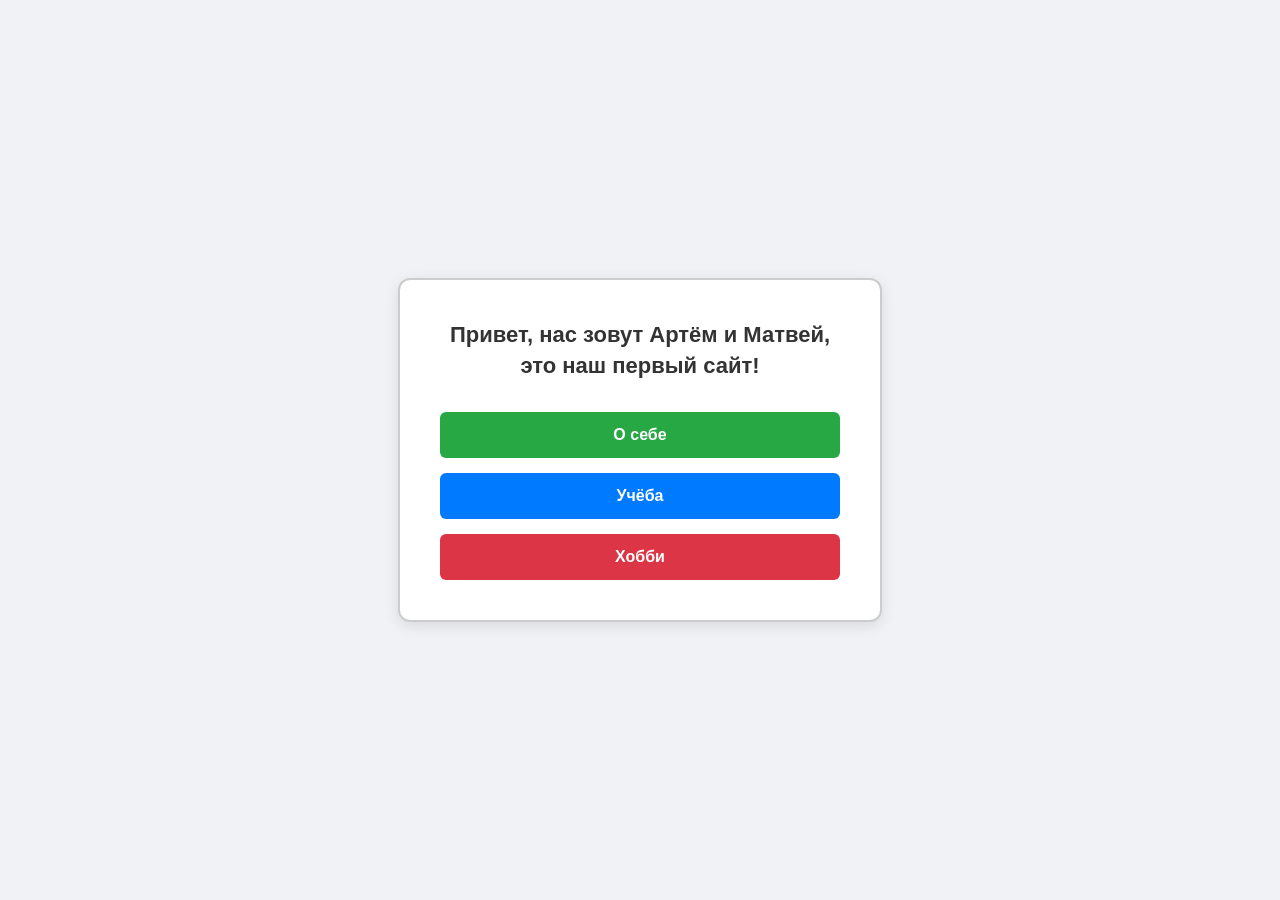
<file: index.html>
<!DOCTYPE html>
<html lang="ru">
<head>
    <meta charset="UTF-8">
    <meta name="viewport" content="width=device-width, initial-scale=1.0">
    <title>Главная страница</title>
	<link rel="stylesheet" href="style.css">
</head>

<body class="index-page">

    <div class="main-box">
        
        <h1>Привет, нас зовут Артём и Матвей, это наш первый сайт!</h1>
        
        
        <div class="button-container">
            <a href="about.html" class="btn btn-green">О себе</a>
            <a href="study.html" class="btn btn-blue">Учёба</a>
            <a href="hobby.html" class="btn btn-red">Хобби</a>
        </div>
    </div>

</body>
</html>
</file>
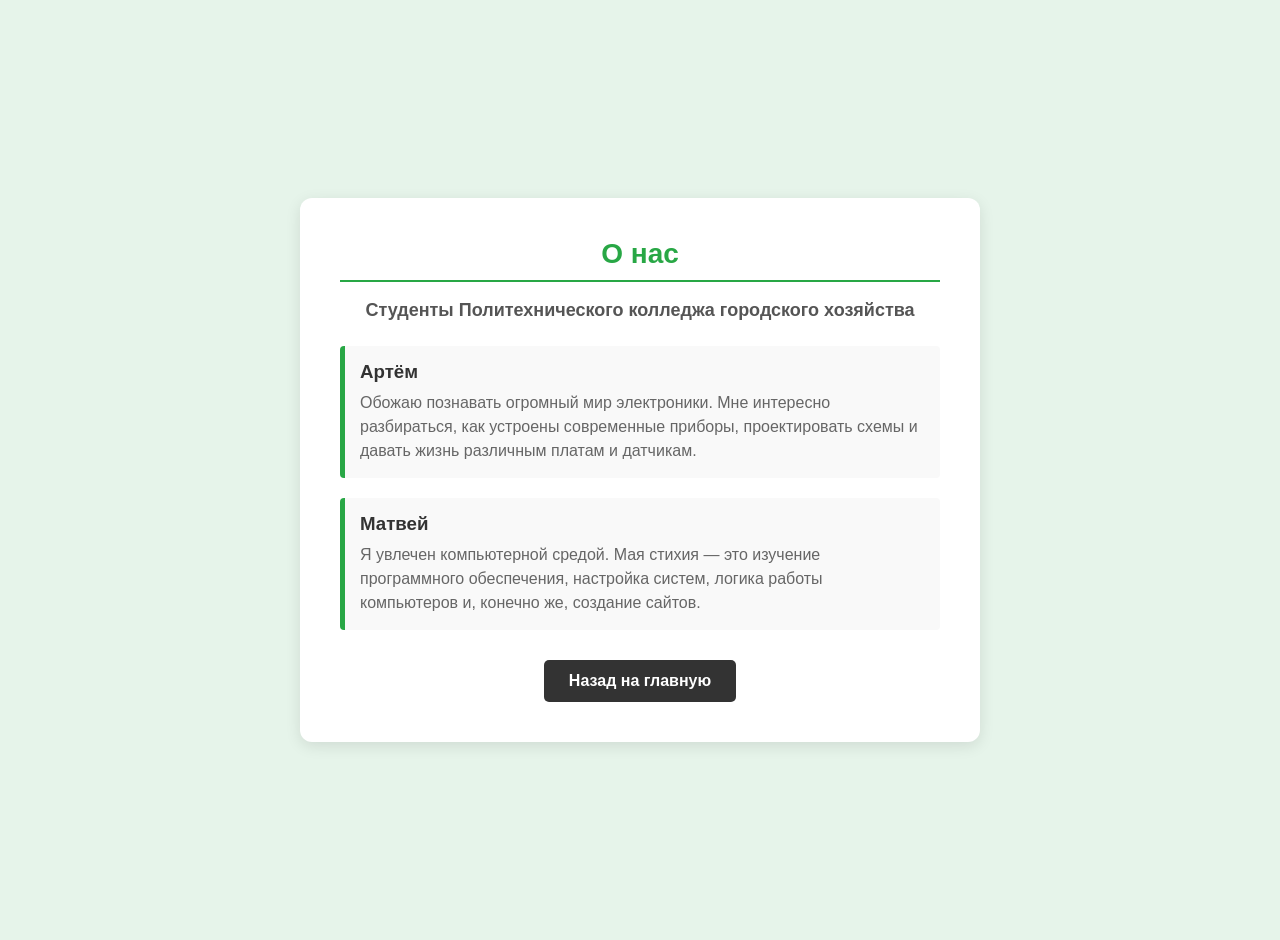
<file: about.html>
<!DOCTYPE html>
<html lang="ru">
<head>
    <meta charset="UTF-8">
    <meta name="viewport" content="width=device-width, initial-scale=1.0">
    <title>О себе</title>
	<link rel="stylesheet" href="style.css">
</head>
<body class="about-page">

    <div class="profile-card">
        <h1>О нас </h1>
        <div class="college-title">Студенты Политехнического колледжа городского хозяйства</div>
        
        <div class="team-container">
           
            <div class="member">
                <h3>Артём</h3>
                <p>Обожаю познавать огромный мир электроники. Мне интересно разбираться, как устроены современные приборы, проектировать схемы и давать жизнь различным платам и датчикам.</p>
            </div>

            
            <div class="member">
                <h3>Матвей</h3>
                <p>Я увлечен компьютерной средой. Мая стихия — это изучение программного обеспечения, настройка систем, логика работы компьютеров и, конечно же, создание сайтов.</p>
            </div>
        </div>

        
        <a href="index.html" class="back-btn">Назад на главную</a>
    </div>

</body>
</html>
</file>
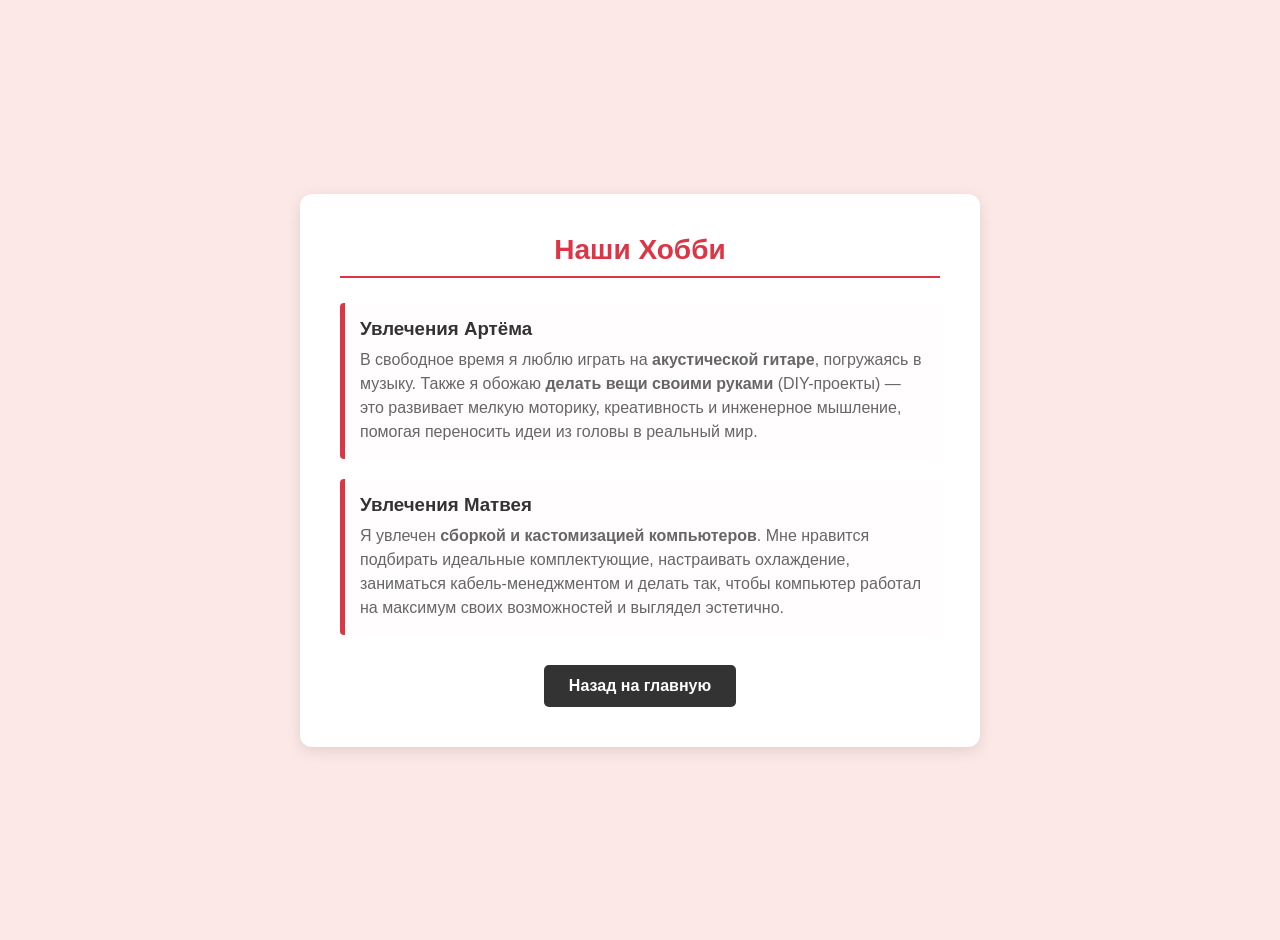
<file: hobby.html>
<!DOCTYPE html>
<html lang="ru">
<head>
    <meta charset="UTF-8">
    <meta name="viewport" content="width=device-width, initial-scale=1.0">
    <title>Хобби</title>
	<link rel="stylesheet" href="style.css">
</head>
<body class="hobby-page">

    <div class="hobby-card">
        <h1>Наши Хобби </h1>
        
        <div class="hobbies-container">
            
            <div class="hobby-block">
                <h3>Увлечения Артёма</h3>
                <p>В свободное время я люблю играть на <strong>акустической гитаре</strong>, погружаясь в музыку. Также я обожаю <strong>делать вещи своими руками</strong> (DIY-проекты) — это развивает мелкую моторику, креативность и инженерное мышление, помогая переносить идеи из головы в реальный мир.</p>
            </div>

            
            <div class="hobby-block">
                <h3>Увлечения Матвея</h3>
                <p>Я увлечен <strong>сборкой и кастомизацией компьютеров</strong>. Мне нравится подбирать идеальные комплектующие, настраивать охлаждение, заниматься кабель-менеджментом и делать так, чтобы компьютер работал на максимум своих возможностей и выглядел эстетично.</p>
            </div>
        </div>

        <a href="index.html" class="back-btn">Назад на главную</a>
    </div>

</body>
</html>
</file>
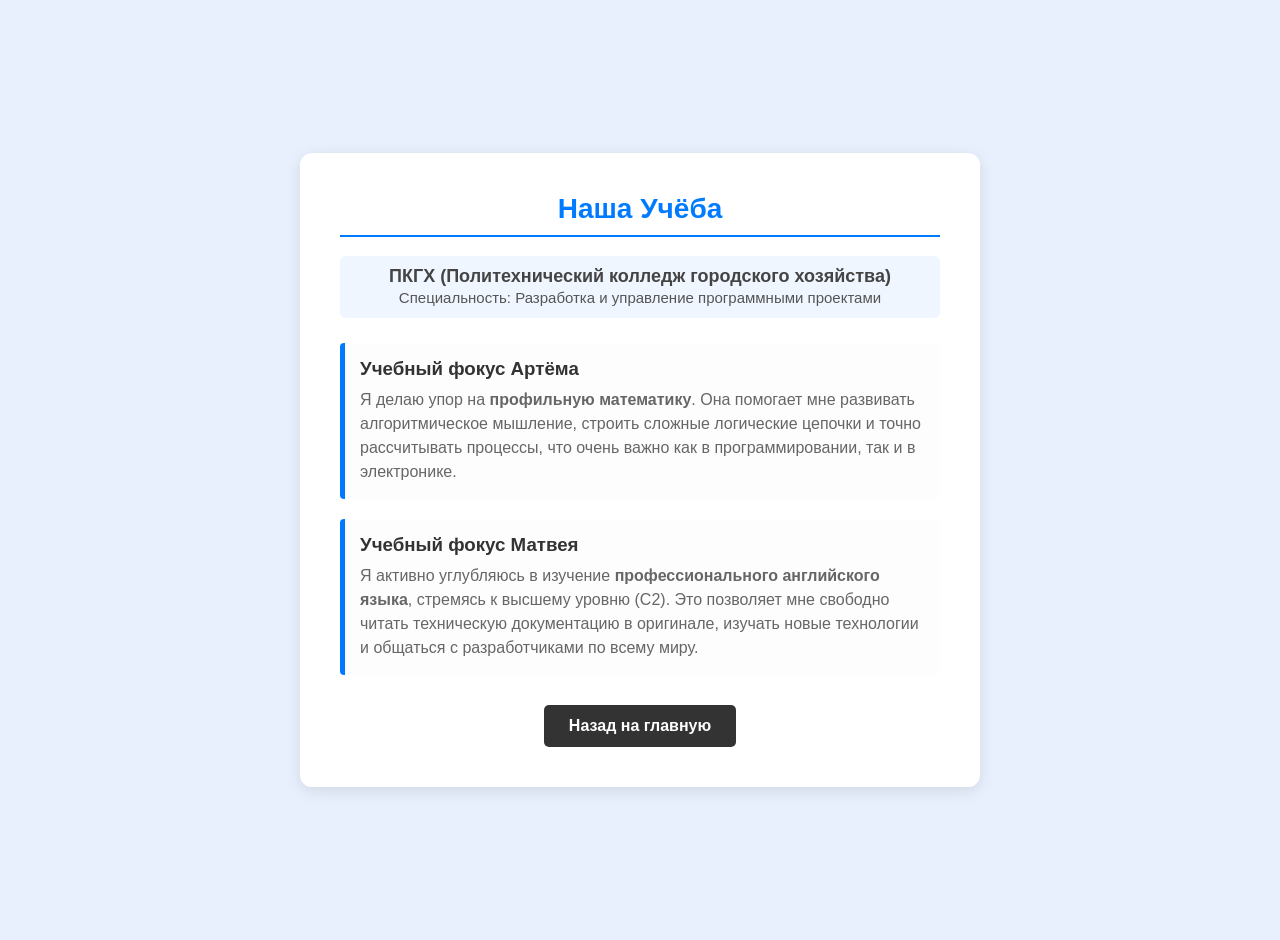
<file: study.html>
<!DOCTYPE html>
<html lang="ru">
<head>
    <meta charset="UTF-8">
    <meta name="viewport" content="width=device-width, initial-scale=1.0">
    <title>Учёба</title>
	<link rel="stylesheet" href="style.css">
</head>
<body class="study-page">

    <div class="info-card">
        <h1>Наша Учёба </h1>
        <div class="specialty-title">
            ПКГХ (Политехнический колледж городского хозяйства)<br>
            <span style="font-size: 15px; color: #555; font-weight: normal;">Специальность: Разработка и управление программными проектами</span>
        </div>
        
        <div class="details-container">
            
            <div class="block">
                <h3>Учебный фокус Артёма</h3>
                <p>Я делаю упор на  <strong>профильную математику</strong>. Она помогает мне развивать алгоритмическое мышление, строить сложные логические цепочки и точно рассчитывать процессы, что очень важно как в программировании, так и в электронике.</p>
            </div>

            
            <div class="block">
                <h3>Учебный фокус Матвея</h3>
                <p>Я активно углубляюсь в изучение  <strong>профессионального английского языка</strong>, стремясь к высшему уровню (С2). Это позволяет мне свободно читать техническую документацию в оригинале, изучать новые технологии и общаться с разработчиками по всему миру.</p>
            </div>
        </div>

        <a href="index.html" class="back-btn">Назад на главную</a>
    </div>

</body>
</html>
</file>
<file: style.css>
.index-page {
            margin: 0;
            padding: 0;
            display: flex;
            justify-content: center;
            align-items: center;
            min-height: 100vh;
            background-color: #f0f2f5;
            font-family: Arial, sans-serif;
        }

        
        .main-box {
            width: 400px;
            padding: 40px;
            background-color: #ffffff;
            border: 2px solid #ccc;
            border-radius: 12px;
            box-shadow: 0 4px 15px rgba(0,0,0,0.1);
            text-align: center;
        }

        
        .main-box h1 {
            font-size: 22px;
            color: #333;
            margin-top: 0;
            margin-bottom: 30px;
            line-height: 1.4;
        }

        
        .button-container {
            display: flex;
            flex-direction: column;
            gap: 15px; 
        }

        
        .btn {
            display: block;
            padding: 14px;
            color: white;
            text-decoration: none;
            font-weight: bold;
            font-size: 16px;
            border-radius: 6px;
            transition: transform 0.2s, opacity 0.2s;
        }

        
        .btn:hover {
            opacity: 0.9;
            transform: scale(1.02);
        }

        .btn-green { background-color: #28a745; }
        .btn-blue { background-color: #007bff; }
        .btn-red { background-color: #dc3545; }
		
		.about-page {
            font-family: Arial, sans-serif;
            margin: 0;
            padding: 20px;
            background-color: #e6f4ea;
            display: flex;
            justify-content: center;
            align-items: center;
            min-height: 100vh;
        }

       
        .profile-card {
            background: white;
            padding: 40px;
            border-radius: 12px;
            box-shadow: 0 4px 15px rgba(0, 0, 0, 0.1);
            max-width: 600px;
            width: 100%;
            text-align: center;
        }

        
        .about-page h1 {
            color: #28a745;
            margin-top: 0;
            font-size: 28px;
            border-bottom: 2px solid #28a745;
            padding-bottom: 10px;
        }

       
        .college-title {
            font-size: 18px;
            font-weight: bold;
            color: #555;
            margin-bottom: 25px;
        }

       
        .team-container {
            display: flex;
            flex-direction: column;
            gap: 20px;
            text-align: left;
            margin-bottom: 30px;
        }

       
        .member {
            background-color: #f9f9f9;
            padding: 15px;
            border-left: 5px solid #28a745;
            border-radius: 4px;
        }

        .member h3 {
            margin: 0 0 8px 0;
            color: #333;
        }

        .member p {
            margin: 0;
            color: #666;
            line-height: 1.5;
        }

  
        .back-btn {
            display: inline-block;
            padding: 12px 25px;
            background-color: #333;
            color: white;
            text-decoration: none;
            font-weight: bold;
            border-radius: 5px;
            transition: background-color 0.2s;
        }

        .back-btn:hover {
            background-color: #28a745;
        }
		
		.study-page {
            font-family: Arial, sans-serif;
            margin: 0;
            padding: 20px;
            background-color: #e8f0fe;
            display: flex;
            justify-content: center;
            align-items: center;
            min-height: 100vh;
        }

        .info-card {
            background: white;
            padding: 40px;
            border-radius: 12px;
            box-shadow: 0 4px 15px rgba(0, 0, 0, 0.1);
            max-width: 600px;
            width: 100%;
            text-align: center;
        }

        .study-page h1 {
            color: #007bff;
            margin-top: 0;
            font-size: 28px;
            border-bottom: 2px solid #007bff;
            padding-bottom: 10px;
        }

        .specialty-title {
            font-size: 18px;
            font-weight: bold;
            color: #444;
            margin-bottom: 25px;
            background-color: #f0f6ff;
            padding: 10px;
            border-radius: 6px;
        }

        .details-container {
            display: flex;
            flex-direction: column;
            gap: 20px;
            text-align: left;
            margin-bottom: 30px;
        }

        .block {
            background-color: #fdfdfd;
            padding: 15px;
            border-left: 5px solid #007bff;
            border-radius: 4px;
        }

        .block h3 {
            margin: 0 0 8px 0;
            color: #333;
        }

        .block p {
            margin: 0;
            color: #666;
            line-height: 1.5;
        }

        .back-btn {
            display: inline-block;
            padding: 12px 25px;
            background-color: #333;
            color: white;
            text-decoration: none;
            font-weight: bold;
            border-radius: 5px;
            transition: background-color 0.2s;
        }

        .back-btn:hover {
            background-color: #007bff;
		}
		
		.hobby-page {
            font-family: Arial, sans-serif;
            margin: 0;
            padding: 20px;
            background-color: #fce8e6;
            display: flex;
            justify-content: center;
            align-items: center;
            min-height: 100vh;
        }

        .hobby-card {
            background: white;
            padding: 40px;
            border-radius: 12px;
            box-shadow: 0 4px 15px rgba(0, 0, 0, 0.1);
            max-width: 600px;
            width: 100%;
            text-align: center;
        }

        .hobby-page h1 {
            color: #dc3545;
            margin-top: 0;
            font-size: 28px;
            border-bottom: 2px solid #dc3545;
            padding-bottom: 10px;
        }

        .hobbies-container {
            display: flex;
            flex-direction: column;
            gap: 20px;
            text-align: left;
            margin-top: 25px;
            margin-bottom: 30px;
        }

        .hobby-block {
            background-color: #fffdfd;
            padding: 15px;
            border-left: 5px solid #dc3545;
            border-radius: 4px;
        }

        .hobby-block h3 {
            margin: 0 0 8px 0;
            color: #333;
        }

        .hobby-block p {
            margin: 0;
            color: #666;
            line-height: 1.5;
        }

        .back-btn {
            display: inline-block;
            padding: 12px 25px;
            background-color: #333;
            color: white;
            text-decoration: none;
            font-weight: bold;
            border-radius: 5px;
            transition: background-color 0.2s;
        }

        .back-btn:hover {
            background-color: #dc3545;
		}
</file>
